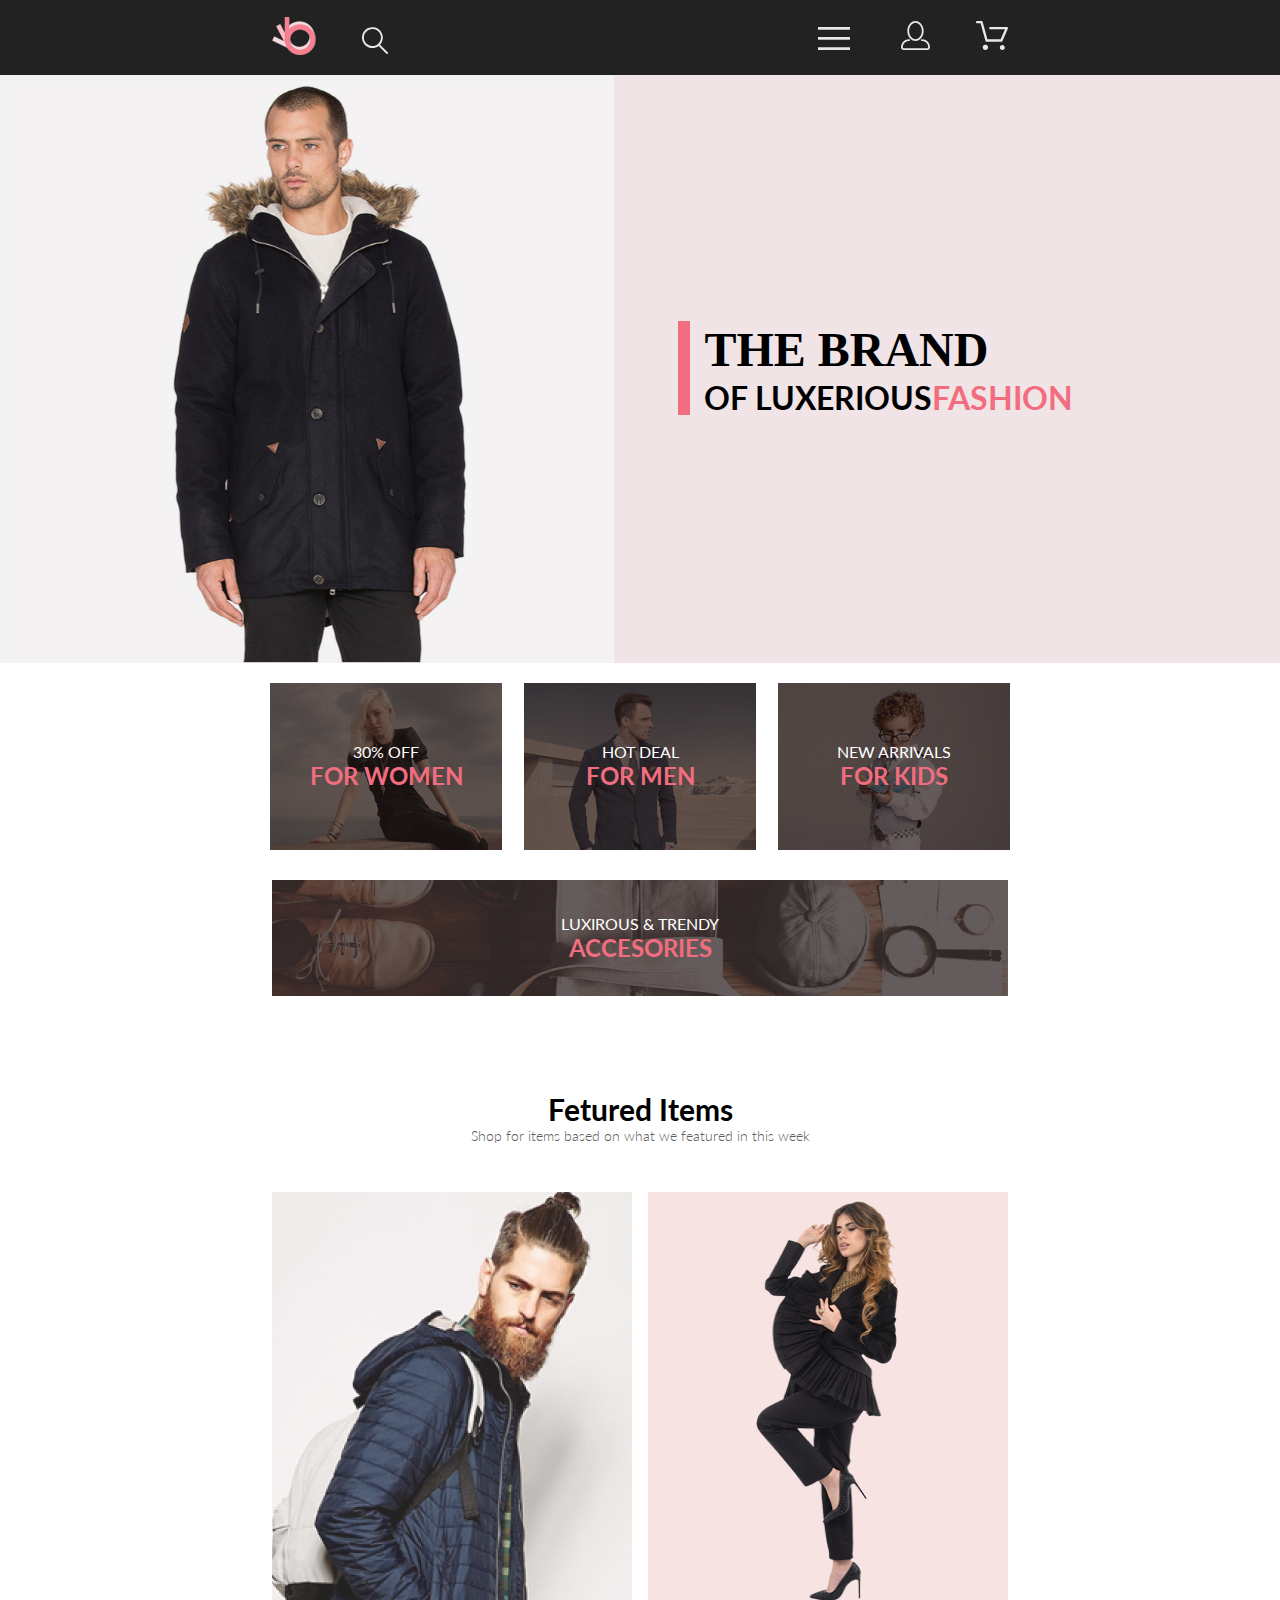
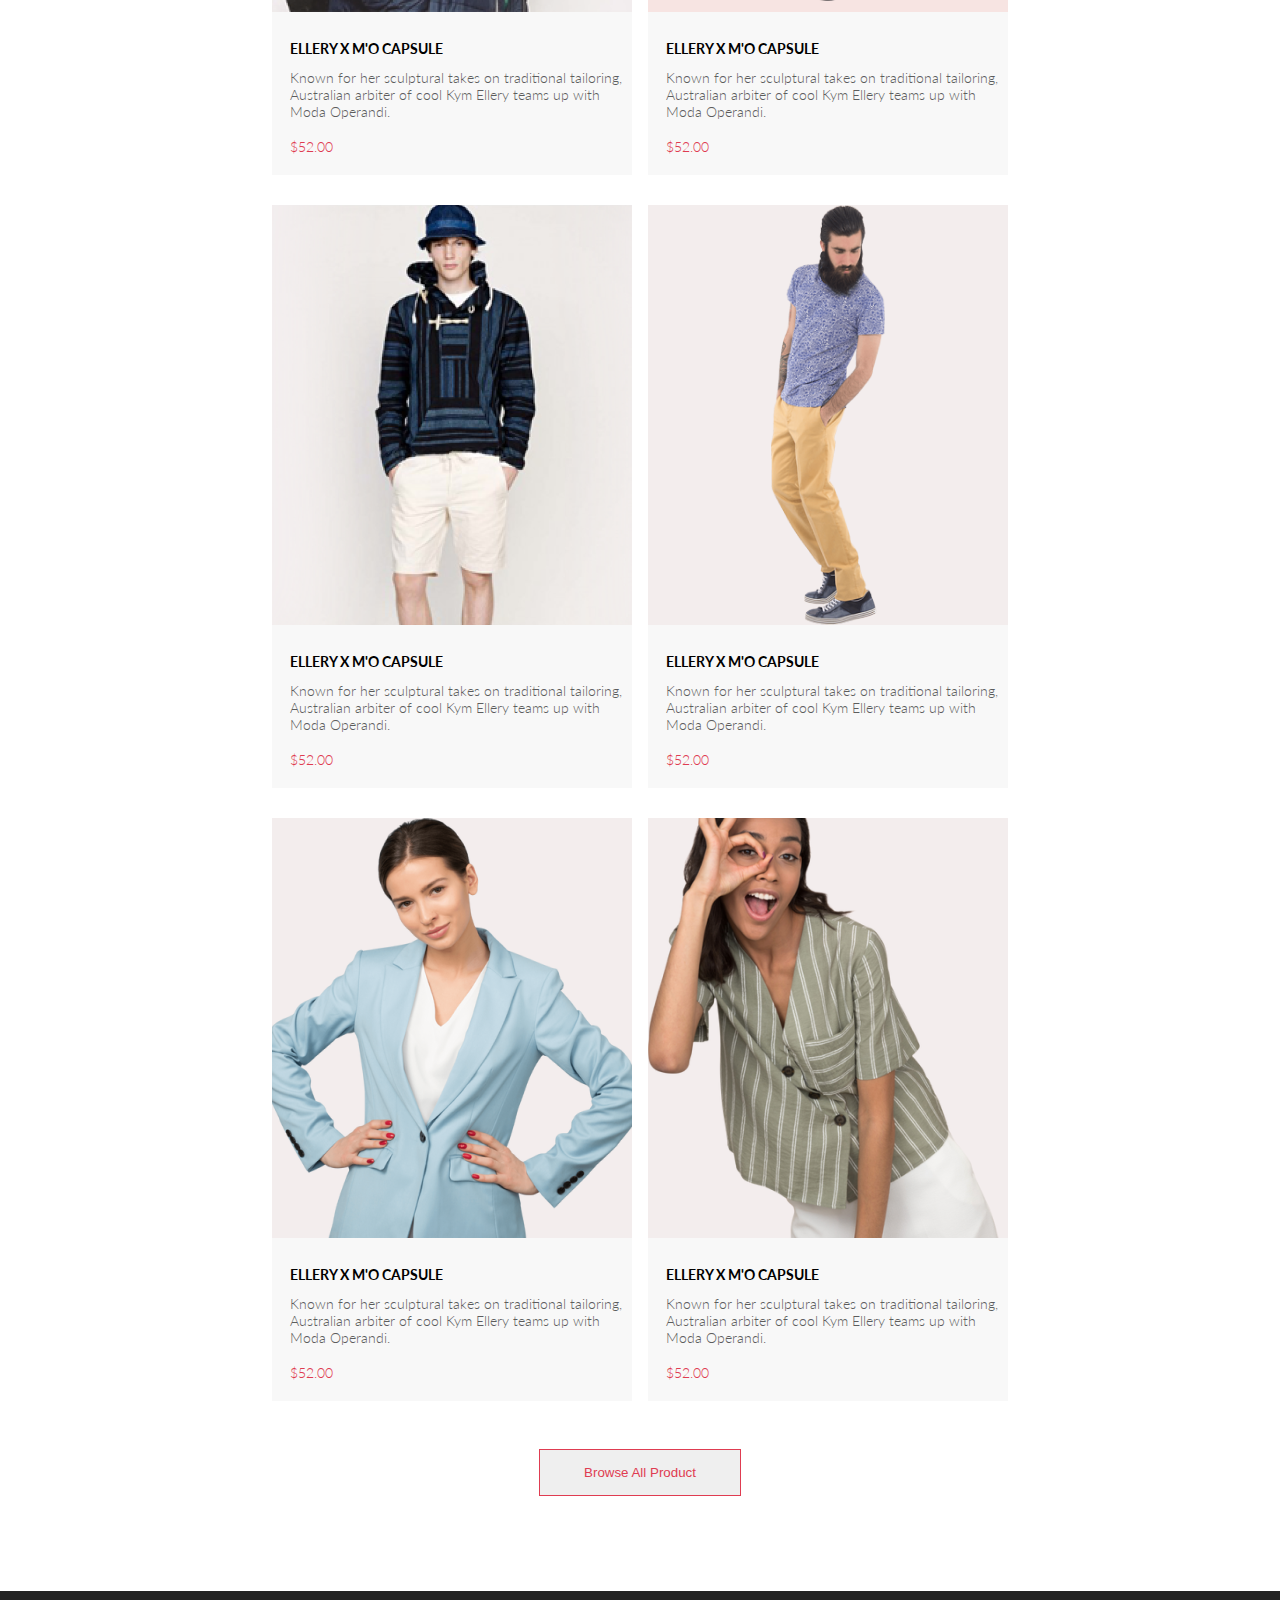
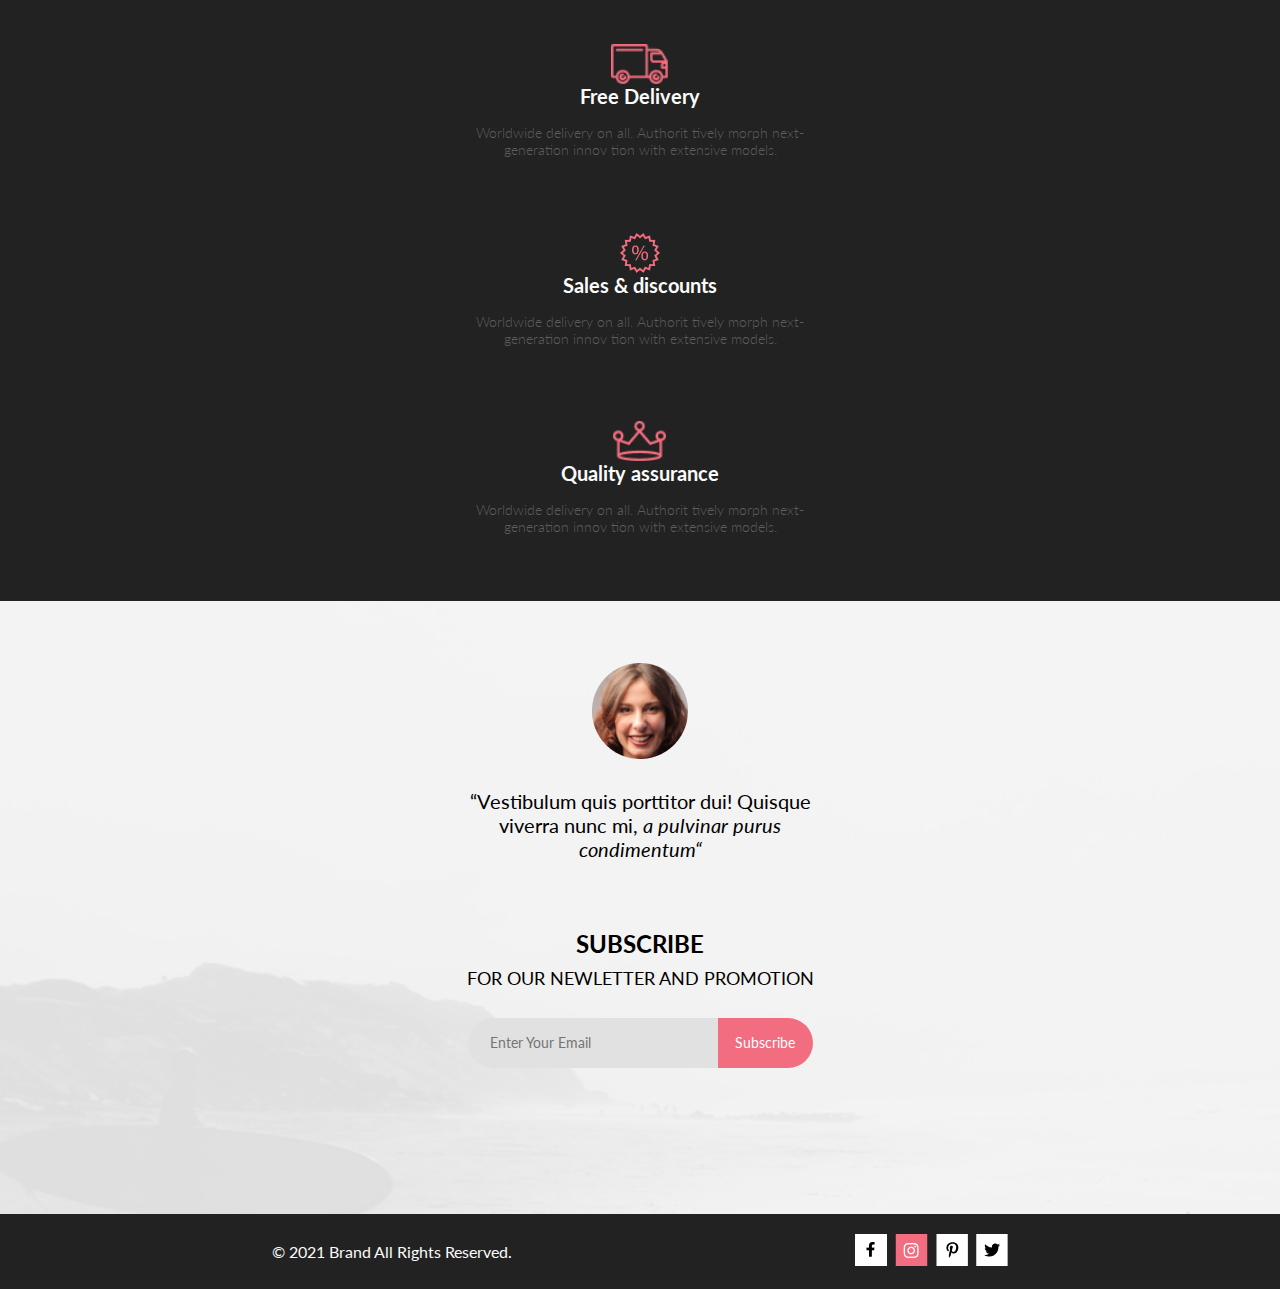
<file: index.html>
<!DOCTYPE html>
<html lang="en">

<head>
    <meta charset="UTF-8">
    <meta http-equiv="X-UA-Compatible" content="IE=edge">
    <meta name="viewport" content="width=device-width, initial-scale=1.0">
    <link rel="stylesheet" href="scss/style.css">
    <link rel="preconnect" href="https://fonts.googleapis.com">
    <link rel="preconnect" href="https://fonts.gstatic.com" crossorigin>
    <link href="https://fonts.googleapis.com/css2?family=Lato&display=swap" rel="stylesheet">
    <title>Main page</title>
</head>

<body class="page">
    <header class="header">
        <div class="container header__wrp">
            <div class="header__wrp-controls">
                <a href="#"><img class="header__logo" src="img/logo.svg" alt="Logo"></a>
                <a href="#"><img class="header__search" src="img/seach.svg" alt="seach"></a>
            </div>
            <div class="header__wrp-controls">
                <button class="header__menu-btm" type="button"><img src="img/burger.svg" alt="burger"> </button>
                <a class="header__link" href="#"><img class="header__link-img" src="img/accaunt.svg" alt="accaunt"></a>
                <a class="header__link" href="#"><img class="header__link-img" src="img/shop.svg" alt="shop"></a>
            </div>
            <nav class="header__nav">
                <h2 class="header__nav-title">MENU</h2>
                <ul class="header__menu-list">
                    <li class="header__menu-item menu-item">
                        <h3 class="menu-item__title">man</h3>
                        <ul class="menu-item__sub-list">
                            <li class="menu-item__sub-item">Accessories</li>
                            <li class="menu-item__sub-item">Bags</li>
                            <li class="menu-item__sub-item">Denim</li>
                            <li class="menu-item__sub-item">T-Shirts</li>
                        </ul>
                    </li>
                    <li class="header__menu-item menu-item">
                        <h3 class="menu-item__title">woman</h3>
                        <ul class="menu-item__sub-list">
                            <li class="menu-item__sub-item">Accessories</li>
                            <li class="menu-item__sub-item">Jackets & Coats</li>
                            <li class="menu-item__sub-item">Polos</li>
                            <li class="menu-item__sub-item">T-Shirts</li>
                            <li class="menu-item__sub-item">Shirts</li>
                        </ul>
                    </li>
                    <li class="header__menu-item menu-item">
                        <h3 class="menu-item__title">kids</h3>
                        <ul class="menu-item__sub-list">
                            <li class="menu-item__sub-item">Accessories</li>
                            <li class="menu-item__sub-item">Jackets & Coats</li>
                            <li class="menu-item__sub-item">Polos</li>
                            <li class="menu-item__sub-item">T-Shirts</li>
                            <li class="menu-item__sub-item">Shirts</li>
                            <li class="menu-item__sub-item">Bags</li>
                        </ul>
                    </li>
                </ul>
            </nav>
        </div>
    </header>
    <main>
        <section class="brand">
                <img class="brand__img" src="img/man_main.jpg" alt="man_in_black">
                <div class="brand__wrp main__wrp">
                    <h1 class="brand__title">the brand <span class="brand__subtitle">of luxerious<span class="brand__subtitle color-other">fashion</span></span></h1>
                </div>   
        </section>
        <section class="sales container">
            <h2 class="sales__title visually-hidden">sales</h2>
            <ul class="sales__list">
                <li class="sales__item">
                    <img class="sales__item-img" src="img/sales/sales__img1.jpg" alt="sales">
                    <div class="sales__decs">
                        <p class="sales__text">30% off</p>
                        <h3 class="sales__subtitle">for women</h3>
                    </div>
                </li>
                <li class="sales__item">
                    <img class="sales__item-img" src="img/sales/sales__img2.jpg" alt="sales">
                    <div class="sales__decs">
                        <p class="sales__text">hot deal</p>
                        <h3 class="sales__subtitle">for men</h3>
                    </div>
                </li>
                <li class="sales__item">
                    <img class="sales__item-img" src="img/sales/sales__img3.jpg" alt="sales">
                    <div class="sales__decs">
                        <p class="sales__text">new arrivals</p>
                        <h3 class="sales__subtitle">for kids</h3>
                    </div>
                </li>
                <li class="sales__item-wide">
                    <img class="sales__item-img" src="img/sales/sales__img4_down.jpg" alt="sales">
                    <div class="sales__decs">
                        <p class="sales__text">luxirous & trendy</p>
                        <h3 class="sales__subtitle">accesories</h3>
                    </div>
                </li>
            </ul>
        </section>
        <section class="product">
            <div class="container">
                <h2 class="product__title">Fetured Items</h2>
                <p class="product__subtitle text">Shop for items based on what we featured in this week</p>
                <ul class="product__list">
                    <li class="product__item">
                        <div class="product__item-wrp">
                            <img class="product__item-img" src="img/models/model1.png" alt="model1">
                            <div class="product__item-overlay"></div>
                            <button class="product__button">Add to Cart</button>
                        </div>
                        <h3 class="product__item-title">ellery x m'o capsule</h3>
                        <p class="product__item-text text">Known for her sculptural takes on traditional tailoring, Australian arbiter of cool Kym
                            Ellery teams up with Moda Operandi.</p>
                        <p class="product__item-price">$52.00</p>
                    </li>
                    <li class="product__item">
                        <div class="product__item-wrp">
                            <img class="product__item-img" src="img/models/model2.png" alt="model2">
                            <div class="product__item-overlay"></div>
                            <button class="product__button">Add to Cart</button>
                        </div>
                        <h3 class="product__item-title">ellery x m'o capsule</h3>
                        <p class="product__item-text text">Known for her sculptural takes on traditional tailoring, Australian arbiter of cool Kym
                            Ellery teams up with Moda Operandi.</p>
                        <p class="product__item-price">$52.00</p>
                    </li>
                    <li class="product__item">
                        <div class="product__item-wrp">
                            <img class="product__item-img" src="img/models/model3.png" alt="model3">
                            <div class="product__item-overlay"></div>
                            <button class="product__button">Add to Cart</button>
                        </div>
                        <h3 class="product__item-title">ellery x m'o capsule</h3>
                        <p class="product__item-text text">Known for her sculptural takes on traditional tailoring, Australian arbiter of cool Kym
                            Ellery teams up with Moda Operandi.</p>
                        <p class="product__item-price">$52.00</p>
                    </li>
                    <li class="product__item">
                        <div class="product__item-wrp">
                            <img class="product__item-img" src="img/models/model4.png" alt="model4">
                            <div class="product__item-overlay"></div>
                            <button class="product__button">Add to Cart</button>
                        </div>
                        <h3 class="product__item-title">ellery x m'o capsule</h3>
                        <p class="product__item-text text">Known for her sculptural takes on traditional tailoring, Australian arbiter of cool Kym
                            Ellery teams up with Moda Operandi.</p>
                        <p class="product__item-price">$52.00</p>
                    </li>
                    <li class="product__item">
                        <div class="product__item-wrp">
                            <img class="product__item-img" src="img/models/model5.png" alt="model5">
                            <div class="product__item-overlay"></div>
                            <button class="product__button">Add to Cart</button>
                        </div>
                        <h3 class="product__item-title">ellery x m'o capsule</h3>
                        <p class="product__item-text text">Known for her sculptural takes on traditional tailoring, Australian arbiter of cool Kym
                            Ellery teams up with Moda Operandi.</p>
                        <p class="product__item-price">$52.00</p>
                    </li>
                    <li class="product__item">
                        <div class="product__item-wrp">
                            <img class="product__item-img" src="img/models/model6.png" alt="model6">
                            <div class="product__item-overlay"></div>
                            <button class="product__button">Add to Cart</button>
                        </div>
                        <h3 class="product__item-title">ellery x m'o capsule</h3>
                        <p class="product__item-text text">Known for her sculptural takes on traditional tailoring, Australian arbiter of cool Kym
                            Ellery teams up with Moda Operandi.</p>
                        <p class="product__item-price">$52.00</p>
                    </li>
                </ul>
                <div class="botton">
                    <button class="botton__item">
                        <a class="botton__link" href="#">
                        <p class="botton__text">Browse All Product</p>
                        </a>
                    </button>
                </div>
            </div>
        </section>
        <section class="info">
                <h2 class="info__heading visually-hidden">more information</h2>
                <ul class="info__list container">
                    <li class="info__item">
                        <img class="info__img" src="img/more_info/car.png" alt="car">
                        <h3 class="info__title">Free Delivery</h3>
                        <p class="info__text text">Worldwide delivery on all. Authorit tively morph next-generation innov tion with extensive
                            models.</p>
                    </li>
                    <li class="info__item">
                        <img class="info__img" src="img/more_info/persent.png" alt="persent">
                        <h3 class="info__title">Sales & discounts</h3>
                        <p class="info__text text">Worldwide delivery on all. Authorit tively morph next-generation innov tion with extensive
                            models.</p>
                    </li>
                    <li class="info__item">
                        <img class="info__img" src="img/more_info/crown.png" alt="crown">
                        <h3 class="info__title">Quality assurance</h3>
                        <p class="info__text text">Worldwide delivery on all. Authorit tively morph next-generation innov tion with extensive
                            models.</p>
                    </li>
                </ul>
        </section>
    </main>
    <footer class="footer">
        <div class="container">
            <section class="subscribe">
                <h2 class="subscribe__title visually-hidden">subscribe</h2>
                <ul class="subscribe__list">
                    <li class="subscribe__item-comment">
                        <div class="subscribe__position">
                            <img class="subscribe__img" src="img/Intersect.png" alt="">
                            <p class="subscribe__text">“Vestibulum quis porttitor dui! Quisque viverra nunc mi,<span class="subscribe__text-span"> a pulvinar purus condimentum“</span></p>
                        </div>
                    </li>
                    <li class="subscribe__item-newletter">
                        <h3 class="subscribe__subtitle">subscribe</h3>
                        <p class="subscribe__subtitle-text">for our newletter and promotion</p>
                        <form action="email" class="email">
                            <label for="email"><input class="subscribe__email" type="email" placeholder="Enter Your Email"></label>
                            <button type="submit" class="subscribe__btm">Subscribe</button>
                        </form>
                    </li>
                </ul>
            </section>
        </div> 
            <div class="footer__aside">
                <div class="container">
                    <ul class="footer__list">
                        <li class="footer__item">
                            <p class="footer__item-text">© 2021 Brand All Rights Reserved.</p>
                        </li>
                        <li class="footer__social">
                            <a class="footer__social-icon" href="#"><img class="footer__social-img" src="img/footer/facebook.jpg" alt=""></a>
                            <a class="footer__social-icon" href="#"><img class="footer__social-img" src="img/footer/instagram.png" alt=""></a>
                            <a class="footer__social-icon" href="#"><img class="footer__social-img" src="img/footer/pinterest.png" alt=""></a>
                            <a class="footer__social-icon" href="#"><img class="footer__social-img" src="img/footer/twitter.png" alt=""></a>
                         </li>
                    </ul>
                </div>
            </div>
    </footer>
</body>

</html>
</file>
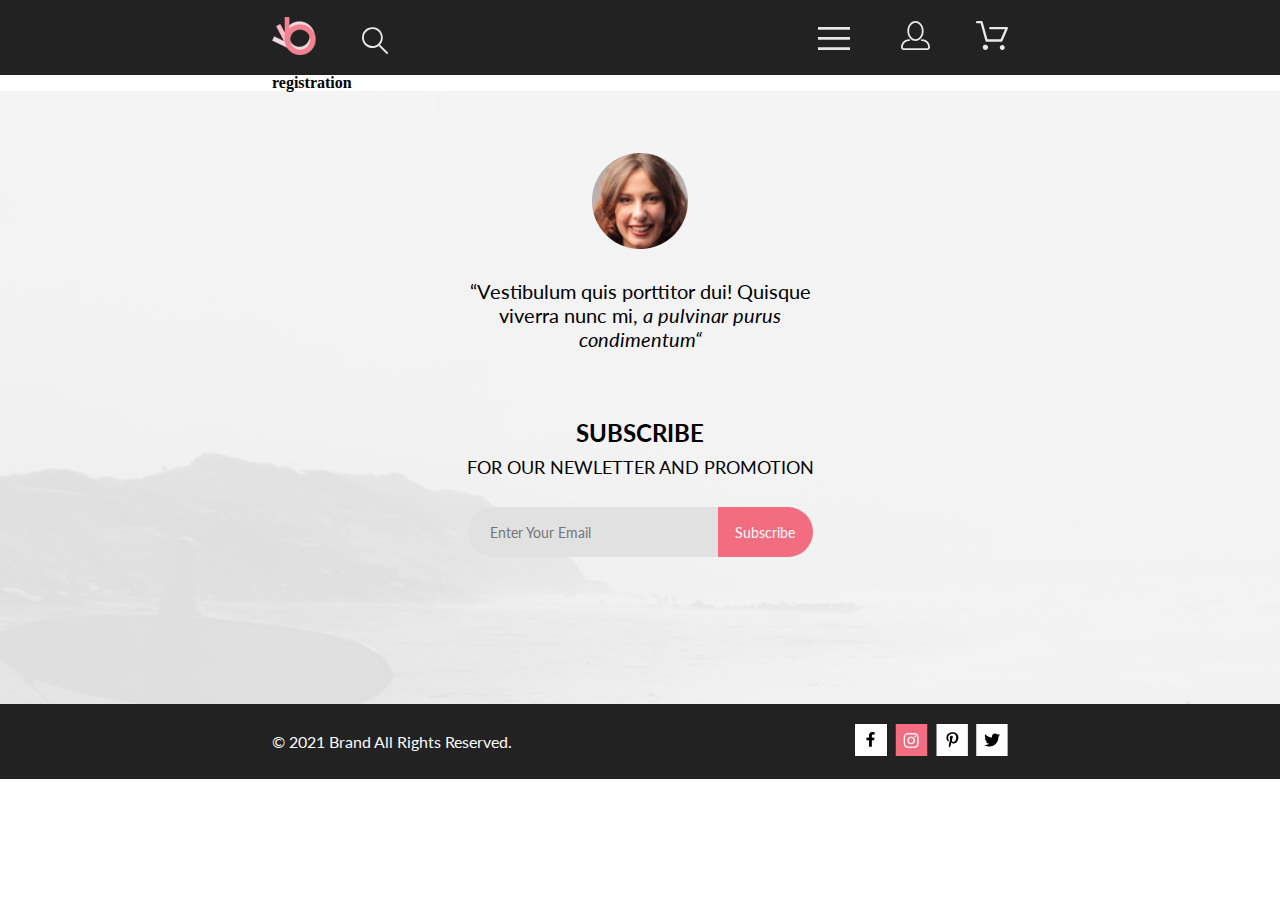
<file: registration.html>
<!DOCTYPE html>
<html lang="en">
<head>
    <meta charset="UTF-8">
    <meta http-equiv="X-UA-Compatible" content="IE=edge">
    <meta name="viewport" content="width=device-width, initial-scale=1.0">
    <link rel="stylesheet" href="scss/style.css">
    <link rel="preconnect" href="https://fonts.googleapis.com">
    <link rel="preconnect" href="https://fonts.gstatic.com" crossorigin>
    <link href="https://fonts.googleapis.com/css2?family=Lato&display=swap" rel="stylesheet">
    <title>Registration</title>
</head>
<body>
    <header class="header">
        <div class="container header__wrp">
            <div class="header__wrp-controls">
                <a href="#"><img class="header__logo" src="img/logo.svg" alt="Logo"></a>
                <a href="#"><img class="header__search" src="img/seach.svg" alt="seach"></a>
            </div>
            <div class="header__wrp-controls">
                <button class="header__menu-btm" type="button"><img src="img/burger.svg" alt="burger"> </button>
                <a class="header__link" href="#"><img class="header__link-img" src="img/accaunt.svg" alt="accaunt"></a>
                <a class="header__link" href="#"><img class="header__link-img" src="img/shop.svg" alt="shop"></a>
            </div>
            <nav class="header__nav">
                <h2 class="header__nav-title">MENU</h2>
                <ul class="header__menu-list">
                    <li class="header__menu-item menu-item">
                        <h3 class="menu-item__title">man</h3>
                        <ul class="menu-item__sub-list">
                            <li class="menu-item__sub-item">Accessories</li>
                            <li class="menu-item__sub-item">Bags</li>
                            <li class="menu-item__sub-item">Denim</li>
                            <li class="menu-item__sub-item">T-Shirts</li>
                        </ul>
                    </li>
                    <li class="header__menu-item menu-item">
                        <h3 class="menu-item__title">woman</h3>
                        <ul class="menu-item__sub-list">
                            <li class="menu-item__sub-item">Accessories</li>
                            <li class="menu-item__sub-item">Jackets & Coats</li>
                            <li class="menu-item__sub-item">Polos</li>
                            <li class="menu-item__sub-item">T-Shirts</li>
                            <li class="menu-item__sub-item">Shirts</li>
                        </ul>
                    </li>
                    <li class="header__menu-item menu-item">
                        <h3 class="menu-item__title">kids</h3>
                        <ul class="menu-item__sub-list">
                            <li class="menu-item__sub-item">Accessories</li>
                            <li class="menu-item__sub-item">Jackets & Coats</li>
                            <li class="menu-item__sub-item">Polos</li>
                            <li class="menu-item__sub-item">T-Shirts</li>
                            <li class="menu-item__sub-item">Shirts</li>
                            <li class="menu-item__sub-item">Bags</li>
                        </ul>
                    </li>
                </ul>
            </nav>
        </div>
    </header>
    <main>
        <section class="registration__heading">
            <div class="container">
                <h1 class="registration__heading-text">registration</h1>
            </div>
        </section>
        <section class="registration">
            <div class="container">
                <ul class="registration__list">
                    <li class="registration__item"></li>
                    <li class="registration__item"></li>
                    <li class="registration__item"></li>
                    <li class="registration__item"></li>
                    <li class="registration__item"></li>
                </ul>
                <ul class="registration__list">
                    <li class="registration__item"></li>
                    <li class="registration__item"></li>
                    <li class="registration__item"></li>
                    <li class="registration__item"></li>
                    <li class="registration__item"></li>
                    <li class="registration__item"></li>
                </ul>
            </div>
        </section>
    </main>
    <footer class="footer">
        <div class="container">
            <section class="subscribe">
                <h2 class="subscribe__title visually-hidden">subscribe</h2>
                <ul class="subscribe__list">
                    <li class="subscribe__item-comment">
                        <div class="subscribe__position">
                            <img class="subscribe__img" src="img/Intersect.png" alt="">
                            <p class="subscribe__text">“Vestibulum quis porttitor dui! Quisque viverra nunc mi,<span class="subscribe__text-span"> a pulvinar purus condimentum“</span></p>
                        </div>
                    </li>
                    <li class="subscribe__item-newletter">
                        <h3 class="subscribe__subtitle">subscribe</h3>
                        <p class="subscribe__subtitle-text">for our newletter and promotion</p>
                        <form action="email" class="email">
                            <label for="email"><input class="subscribe__email" type="email" placeholder="Enter Your Email"></label>
                            <button type="submit" class="subscribe__btm">Subscribe</button>
                        </form>
                    </li>
                </ul>
            </section>
        </div> 
            <div class="footer__aside">
                <div class="container">
                    <ul class="footer__list">
                        <li class="footer__item">
                            <p class="footer__item-text">© 2021 Brand All Rights Reserved.</p>
                        </li>
                        <li class="footer__social">
                            <a class="footer__social-icon" href="#"><img class="footer__social-img" src="img/footer/facebook.jpg" alt=""></a>
                            <a class="footer__social-icon" href="#"><img class="footer__social-img" src="img/footer/instagram.png" alt=""></a>
                            <a class="footer__social-icon" href="#"><img class="footer__social-img" src="img/footer/pinterest.png" alt=""></a>
                            <a class="footer__social-icon" href="#"><img class="footer__social-img" src="img/footer/twitter.png" alt=""></a>
                         </li>
                    </ul>
                </div>
            </div>
    </footer>
</body>
</html>
</file>
<file: scss/style.css>
/* http://meyerweb.com/eric/tools/css/reset/ 
   v2.0 | 20110126
   License: none (public domain)
*/
html, body, div, span, applet, object, iframe,
h1, h2, h3, h4, h5, h6, p, blockquote, pre,
a, abbr, acronym, address, big, cite, code,
del, dfn, em, img, ins, kbd, q, s, samp,
small, strike, strong, sub, sup, tt, var,
b, u, i, center,
dl, dt, dd, ol, ul, li,
fieldset, form, label, legend,
table, caption, tbody, tfoot, thead, tr, th, td,
article, aside, canvas, details, embed,
figure, figcaption, footer, header, hgroup,
menu, nav, output, ruby, section, summary,
time, mark, audio, video {
  margin: 0;
  padding: 0;
  border: 0;
  font-size: 100%;
  vertical-align: baseline;
}

/* HTML5 display-role reset for older browsers */
article, aside, details, figcaption, figure,
footer, header, hgroup, menu, nav, section {
  display: block;
}

body {
  line-height: 1;
}

ol, ul {
  list-style: none;
}

blockquote, q {
  quotes: none;
}

blockquote:before, blockquote:after,
q:before, q:after {
  content: "";
  content: none;
}

table {
  border-collapse: collapse;
  border-spacing: 0;
}

.page {
  font-family: Lato;
  font-size: 14px;
  font-style: normal;
  font-weight: 300;
  line-height: 17px;
}

.text {
  font-family: Lato;
  font-style: normal;
  font-weight: 300;
  font-size: 14px;
  line-height: 17px;
  color: #5D5D5D;
}

.container {
  width: 1140px;
  margin: 0 auto;
}

.visually-hidden {
  position: absolute;
  white-space: nowrap;
  width: 1px;
  height: 1px;
  overflow: hidden;
  border: 0;
  padding: 0;
  clip: rect(0 0 0 0);
  -webkit-clip-path: inset(50%);
          clip-path: inset(50%);
  margin: -1px;
}

@media (max-width: 1599px) {
  .container {
    width: 736px;
  }
}
@media (max-width: 767px) {
  .container {
    width: 359px;
  }
}
.header {
  background-color: #222222;
}
.header .header__nav {
  display: none;
}
.header .header__wrp {
  display: flex;
  justify-content: space-between;
  align-items: center;
  min-height: 75px;
}
.header .header__logo {
  margin: 0 41px 0 0;
  transition: 1s;
}
.header .header__logo:hover {
  transform: scale(1.2);
}
.header .header__search {
  transition: 0.5s;
}
.header .header__search:hover {
  transform: scale(1.2);
}
.header .header__link-img {
  transition: 0.5s;
  margin: 0 0 0 41px;
}
.header .header__link-img:hover {
  transform: scale(1.2);
}
.header .header__menu-btm {
  border: none;
  background-color: transparent;
}

@media (max-width: 767px) {
  .header__link {
    display: none;
  }
}
.botton .botton__item {
  border: 1px solid #df3c51;
  display: block;
  margin: 48px auto 95px auto;
  transition: 0.5s;
}
.botton .botton__link {
  text-decoration: none;
}
.botton .botton__text {
  text-align: center;
  color: #df3c51;
  padding: 14px 38px;
}
.botton .botton__item:hover {
  transform: scale(1.2);
}

.brand {
  display: flex;
}
.brand .brand__img {
  width: 48%;
}
.brand .brand__wrp {
  background-color: #F1E4E6;
  padding: 0 0 0 90px;
}
.brand .main__wrp {
  display: flex;
  align-items: center;
  flex-grow: 1;
}
.brand .brand__title {
  font-family: "LatoBlack";
  font-size: 48px;
  font-weight: 900;
  line-height: 58px;
  text-align: left;
  text-transform: uppercase;
  position: relative;
}
.brand .brand__title::before {
  height: 94px;
  width: 12px;
  background-color: #F16D7F;
  content: "";
  position: absolute;
  left: -26px;
}
.brand .brand__subtitle {
  font-family: "Lato";
  font-size: 32px;
  font-weight: 700;
  line-height: 38px;
  display: flex;
}
.brand .color-other {
  color: #F16D7F;
}

@media (max-width: 1599px) {
  .brand__wrp {
    padding: 0 0 0 60px;
  }

  .brand__title {
    font-family: "LatoBlack";
    font-size: 44px;
    font-weight: 900;
    line-height: 53px;
  }
  .brand__title::before {
    height: 86px;
  }

  .brand__subtitle {
    font-family: "Lato";
    font-size: 24px;
    font-weight: 700;
    line-height: 29px;
  }
}
@media (max-width: 767px) {
  .brand__img {
    display: none;
  }

  .brand__wrp {
    padding: 0 0 0 56px;
    min-height: 370px;
  }

  .main__wrp {
    justify-content: center;
  }

  .brand__title {
    font-family: Lato;
    font-style: normal;
    font-weight: 900;
    font-size: 38px;
    line-height: 46px;
  }
  .brand__title::before {
    height: 74px;
  }

  .brand__subtitle {
    font-family: "Lato";
    font-size: 20px;
    font-weight: 700;
    line-height: 24px;
  }
}
.email {
  margin-top: 30px;
  max-width: 345px;
  display: flex;
}
.email .subscribe__email {
  font-family: "Lato";
  font-size: 14px;
  font-weight: 400;
  line-height: 17px;
  text-align: left;
  width: 250px;
  height: 50px;
  background-color: #E1E1E1;
  border-radius: 25px 0px 0px 25px;
  padding: 5px 22px;
  box-sizing: border-box;
}
.email .subscribe__email:focus {
  background: #ffffff;
}
.email .subscribe__btm {
  font-family: "Lato";
  font-size: 14px;
  font-weight: 400;
  line-height: 17px;
  color: #FFF;
  width: 150px;
  height: 50px;
  background-color: #F16D7F;
  border-radius: 0px 25px 25px 0px;
  padding: 5px;
  border: 2px solid #F16D7F;
}
.email .subscribe__email,
.email .subscribe__btm {
  border: none;
}

@media (max-width: 1599px) {
  .email {
    margin-top: 25px;
    margin-bottom: 30px;
  }
}
.info {
  min-height: 340px;
  background-color: #222;
  margin-top: 95px;
  display: flex;
  justify-content: center;
}
.info .info__list {
  display: flex;
  justify-content: space-between;
  flex-wrap: wrap;
  align-items: center;
  padding: 25px 0 45px;
}
.info .info__item {
  display: flex;
  flex-direction: column;
  max-width: 360px;
  height: 135px;
  text-align: center;
}
.info .info__img {
  height: 40px;
  align-self: center;
}
.info .info__title {
  margin-bottom: 16px;
  text-align: center;
  font-family: Lato;
  font-size: 19.96px;
  line-height: 24px;
  color: #FBFBFB;
}
.info .info__text {
  text-align: center;
}

@media (max-width: 1599px) {
  .info {
    height: 610px;
  }

  .info__list {
    flex-direction: column;
  }

  .info__item {
    margin-top: 28px;
  }
}
.product .product__title {
  text-align: center;
  font-family: Lato;
  font-size: 30px;
  line-height: 36px;
  margin-top: 95px;
}
.product .product__subtitle {
  text-align: center;
  margin-bottom: 18px;
}
.product .product__list {
  display: flex;
  flex-wrap: wrap;
  justify-content: space-between;
}
.product .product__item {
  max-width: 360px;
  margin-top: 30px;
  box-sizing: border-box;
  background-image: url(../img/models/Background.png);
}
.product .product__item-title {
  text-transform: uppercase;
  margin: 25px 0 12px 18px;
}
.product .product__item-text {
  margin-left: 18px;
}
.product .product__item-price {
  margin-top: 18px;
  margin-bottom: 20px;
  margin-left: 18px;
  color: #df3c51;
}
.product .product__item-wrp {
  position: relative;
}
.product .product__item-overlay {
  width: 100%;
  min-height: 420px;
  background: rgba(0, 0, 0, 0.5);
  position: absolute;
  top: 0;
}
.product .product__button {
  position: absolute;
  font-size: 14px;
  line-height: 17px;
  color: #FFFFFF;
  background-color: transparent;
  border: 1px solid #FFFFFF;
  padding: 14px;
  top: 50%;
  left: 50%;
  transform: translate(-50%, -50%);
}
.product .product__button,
.product .product__item-overlay {
  display: none;
}
.product .product__item:hover .product__button,
.product .product__item:hover .product__item-overlay {
  display: block;
}

@media (max-width: 1599px) {
  .product__title {
    margin-top: 155px;
  }
}
.sales {
  display: block;
  margin-top: 65px;
}
.sales .sales__list {
  display: flex;
  flex-wrap: wrap;
  justify-content: space-between;
}
.sales .sales__item {
  width: 31%;
  height: auto;
  display: flex;
  position: relative;
  align-items: center;
  justify-content: center;
}
.sales .sales__item-wide {
  margin-top: 30px;
  width: 100%;
  height: auto;
  display: flex;
  position: relative;
  align-items: center;
  justify-content: center;
  overflow: hidden;
}
.sales .sales__item-img {
  min-width: 232px;
}
.sales .sales__decs {
  position: absolute;
  text-align: center;
  cursor: pointer;
}
.sales .sales__text {
  font-family: "Lato";
  font-size: 16px;
  font-weight: 400;
  line-height: 19px;
  color: #FFF;
  text-transform: uppercase;
}
.sales .sales__subtitle {
  font-family: "Lato";
  font-size: 24px;
  font-weight: 700;
  line-height: 29px;
  color: #F16D7F;
  text-transform: uppercase;
}

@media (max-width: 1599px) {
  .sales {
    margin-top: 0;
  }

  .sales__item {
    margin-top: 20px;
  }

  .sales__item-wide {
    margin-top: 20px;
  }
}
@media (max-width: 767px) {
  .sales__list {
    flex-direction: column;
  }

  .sales__item {
    padding-top: 30px;
    width: 98%;
    height: auto;
    margin: 0 auto;
  }

  .sales__item-wide {
    margin-top: 30px;
    width: 98%;
    height: auto;
  }
}
.subscribe .subscribe__list {
  display: flex;
  justify-content: space-around;
  min-height: 448px;
  padding: 55px 0 110px;
}
.subscribe .subscribe__item-comment {
  max-width: 360px;
  display: flex;
  flex-direction: column;
  justify-content: center;
  align-items: center;
}
.subscribe .subscribe__item-newletter {
  max-width: 560px;
  display: flex;
  flex-direction: column;
  justify-content: center;
  align-items: center;
}
.subscribe .subscribe__img {
  display: block;
  margin: 0 auto;
  padding-bottom: 30px;
}
.subscribe .subscribe__text {
  font-family: "Lato";
  font-size: 20px;
  font-weight: 400;
  line-height: 24px;
  text-align: center;
}
.subscribe .subscribe__text-span {
  font-style: italic;
}
.subscribe .subscribe__subtitle {
  font-family: "Lato";
  font-size: 24px;
  font-weight: 700;
  line-height: 38px;
  text-align: center;
  text-transform: uppercase;
  margin-top: 50px;
}
.subscribe .subscribe__subtitle-text {
  font-family: "Lato";
  font-size: 18px;
  font-weight: 400;
  line-height: 30px;
  text-align: center;
  text-transform: uppercase;
}

@media (max-width: 1599px) {
  .subscribe__list {
    flex-direction: column;
    align-items: center;
  }

  .subscribe__subtitle {
    font-family: "Lato";
    font-size: 24px;
    font-weight: 700;
    line-height: 38px;
  }

  .subscribe__subtitle-text {
    font-family: "Lato";
    font-size: 18px;
    font-weight: 400;
    line-height: 30px;
  }
}
.footer {
  background-blend-mode: lighten;
  background-image: url(../img/footer/footer_bkg.jpg);
  background-color: rgba(244, 244, 244, 0.7);
  background-size: cover;
  background-repeat: no-repeat;
  background-position: center center;
}
.footer .footer__aside {
  background-color: #222222;
}
.footer .footer__list {
  display: flex;
  justify-content: space-between;
  align-items: center;
  min-height: 75px;
}
.footer .footer__item-text {
  font-family: "Lato";
  font-size: 16px;
  font-weight: 400;
  line-height: 19px;
  color: #FBFBFB;
}
.footer .footer__social {
  width: 160px;
  display: flex;
  justify-content: space-between;
}
.footer .footer__social-icon {
  margin-left: 7px;
}
.footer .footer__social-img {
  transition: 0.5s;
}
.footer .footer__social-img:hover {
  transform: scale(1.1);
}

@media (max-width: 1599px) {
  .footer {
    background-position: 25% center;
  }
}
@media (max-width: 767px) {
  .footer__list {
    flex-direction: column-reverse;
    padding: 40px 0 10px;
  }

  .footer__social {
    margin-bottom: 30px;
  }
}/*# sourceMappingURL=style.css.map */
</file>
